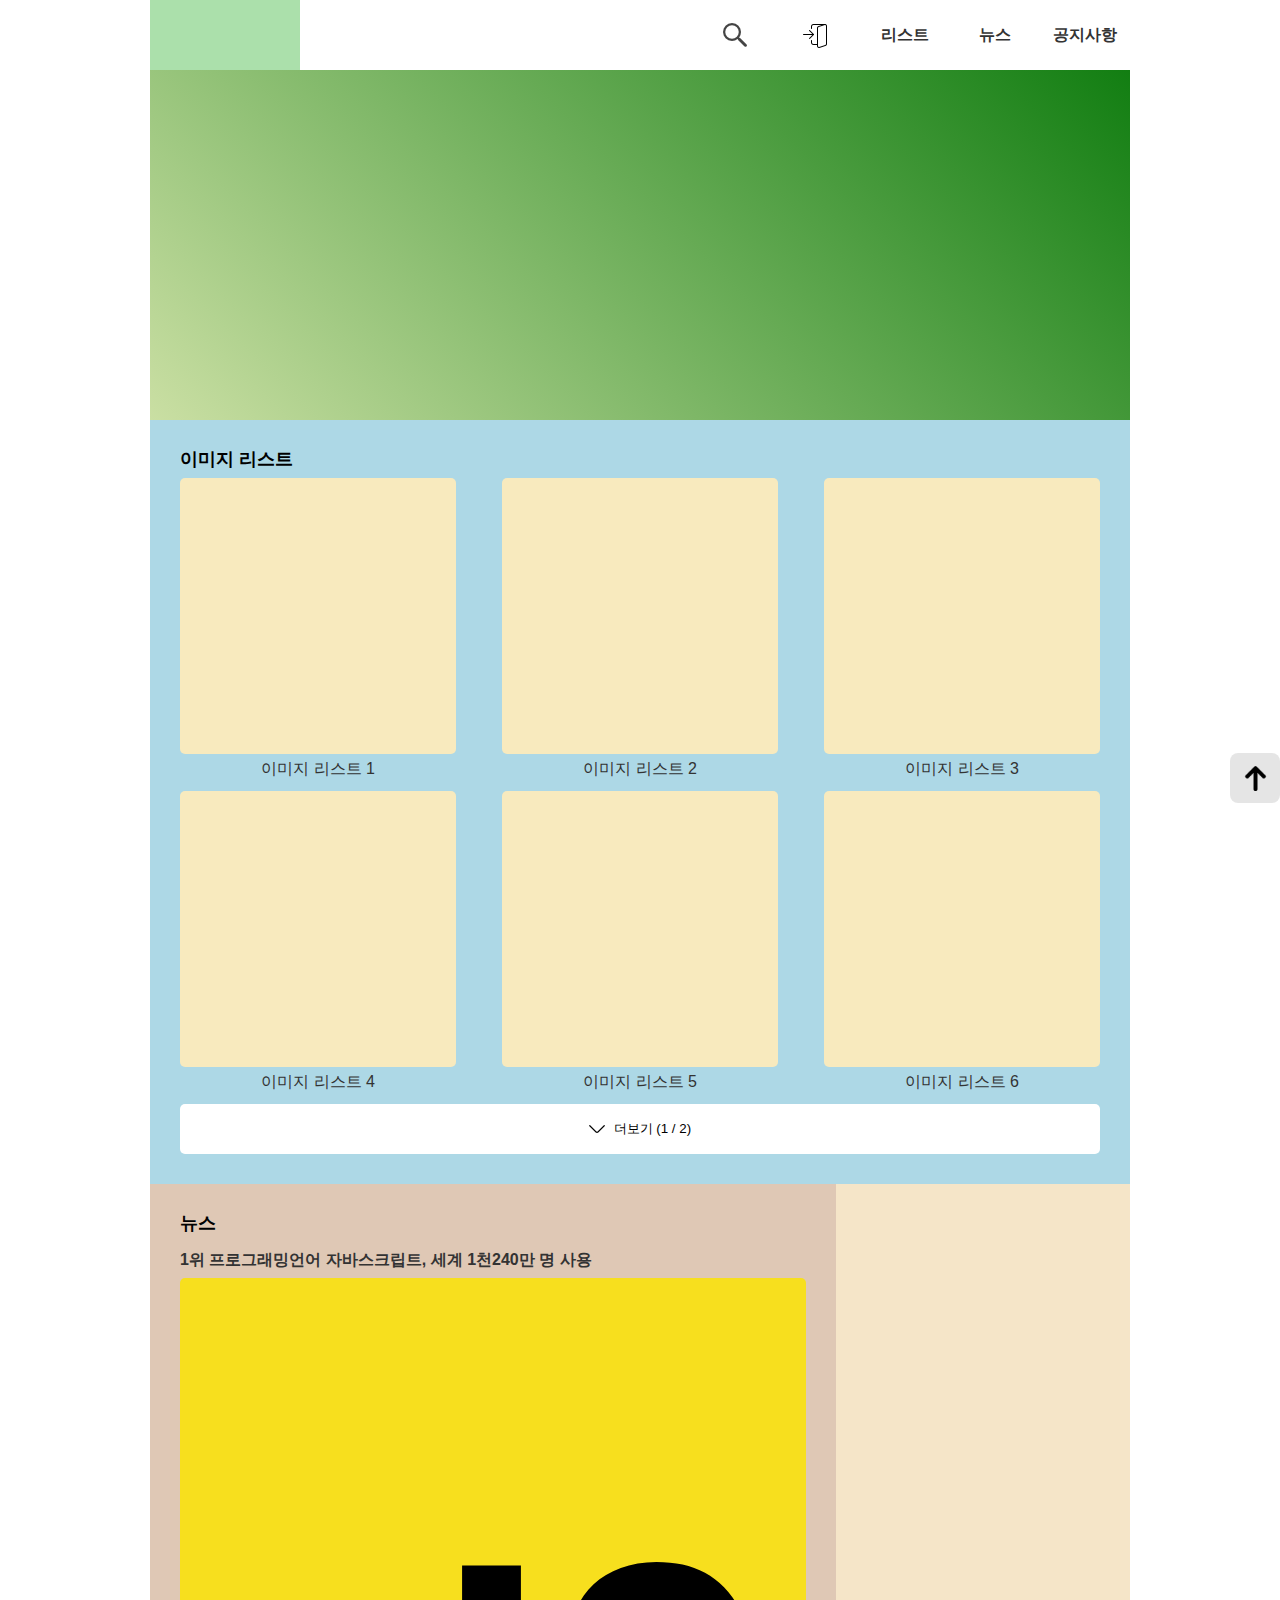
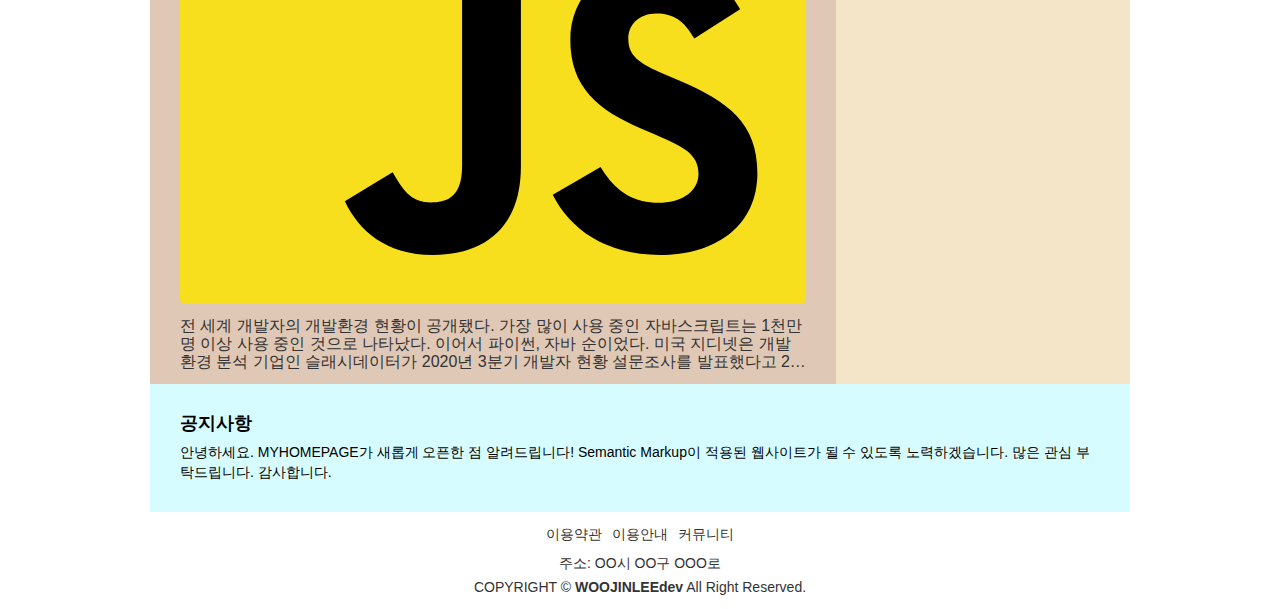
<file: index.html>
<!DOCTYPE html>
<html lang="ko">
<head>
    <meta charset="UTF-8">
    <meta name="viewport" content="width=device-width, initial-scale=1.0">
    <meta
      name="description"
      content="WOOJINLEEdev의 홈페이지입니다. Semantic Markup을 위해 노력하겠습니다."
    />
    <link rel="preconnect" href="https://fonts.gstatic.com">
    <link href="https://fonts.googleapis.com/css2?family=Nanum+Gothic&display=swap" rel="stylesheet">
    <link rel="stylesheet" href="css/index.css">
    <title>My Homepage : Welcome!</title>
</head>
<body class="body">
    <header class="header" id="header">
      <a href="index.html" class="header_link">
        <h1 class="header_title">LOGO</h1>
        <span class="visually_hidden">LOGO</span>
      </a>

      <div class="header_search_gnb_wrap">
          <div class="search hide">
            <input type="button" class="search_back" aria-label="검색창 닫기" value="" name="search_back">
            <input type="text" placeholder="검색어를 입력해주세요." class="search_input">
            <input type="button" class="search_button" value="" name="search_button" aria-label="검색 버튼">
          </div>
          
        <button type="button" class="search_link"><span class="visually_hidden">검색</span></button>
        <button type="button" class="gnb_menu" aria-label="메뉴 버튼"><span class="visually_hidden">gnb menu</span></button>
      </div>

      <nav class="header_nav hide" aria-label="메뉴">
        <ul class="nav_menu">
          <li class="menu_li"><a href="login.html" class="menu_link login" aria-label="로그인"><img src="img/log-in.png" class="li_img" alt=""><span class="li_text">로그인</span></a></li>
          <li class="menu_li"><a href="#header" class="menu_link"><span class="li_text">리스트</span></a></li>
          <li class="menu_li"><a href="#news" class="menu_link"><span class="li_text">뉴스</span></a></li>
          <li class="menu_li"><a href="#notice" class="menu_link"><span class="li_text">공지사항</span></a></li>
        </ul>
      </nav>
    </header>
  
    <main class="main">
      <div class="banner_wrapper">
        <a href="index.html" class="banner_link">
          <div class="banner">
            <span class="visually_hidden">배너</span>
          </div>
        </a>
      </div>

      <section class="main_section" aria-labelledby="main_section">
        <h2 class="section_title" aria-labelledby="main_section">이미지 리스트</h1>
        <ul class="section_list_group"></ul>
      </div>

        <button type="button" class="more_btn">
            <img src="img/down-arrow.png" class="more_icon" alt="button_image">
            <span class="more_text">더보기</span>
            <span>(1 / 2)</span>
        </button>
      </section>
      
      <div class="article_aside_wrap">
        <article class="main_article" id="news">
          <h2 class="article_title">뉴스</h2>
          <a href="https://zdnet.co.kr/view/?no=20201022110455" class="article_link" rel="noopener noreferer" aria-labelledby="articleHeadline" target="_blank">
            <h3 class="article_headline" id="articleHeadline">1위 프로그래밍언어 자바스크립트, 세계 1천240만 명 사용</h3>
            <img src="./img/javascript-img.svg" class="article_img" alt="javascript_image">
            <p class="article_content">
              전 세계 개발자의 개발환경 현황이 공개됐다. 가장 많이 사용 중인 자바스크립트는 1천만 명 이상 사용 중인 것으로 나타났다. 
              이어서 파이썬, 자바 순이었다.
              미국 지디넷은 개발환경 분석 기업인 슬래시데이터가 2020년 3분기 개발자 현황 설문조사를 발표했다고 21일(현지시간) 보도했다.
              이번 수치는 슬래시데이터가 2020년 중반 전 세계에서 활동 중인 소프트웨어 개발자 2천130만 명에 대한 추정치를 기반으로 한다.
              설문조사에 따르면 가장 많이 쓰이는 언어는 자바스크립트였다. 자바스크립트는 커피스크립트와 타입스크립트를 포함해 전 세계적으로 1천240만여 명의 개발자가 사용 중인 것으로 나타났다.
            </p>
          </a>
        </article>

        <aside class="main_aside">
          <a href="#" class="aside_ad">
            <span class="visually_hidden">광고</span>
          </a>
        </aside>
      </div>

      <div class="main_notice" id="notice">
        <strong class="notice_title">
          공지사항
        </strong>
        <p class="notice_content">
          안녕하세요. MYHOMEPAGE가 새롭게 오픈한 점 알려드립니다! 
          Semantic Markup이 적용된 웹사이트가 될 수 있도록 노력하겠습니다. 
          많은 관심 부탁드립니다. 감사합니다.
        </p>
      </div>

      <div class="top_btn">
        <a href="#header" class="top_link">
          <span class="visually_hidden">TOP</span>
        </a>
      </div>

    </main>

    <footer class="footer">
      <ul class="footer_menu">
          <li class="footer_menu_list"><a href="#" class="footer_link">이용약관</a></li>
          <li class="footer_menu_list"><a href="#" class="footer_link">이용안내</a></li>
          <li class="footer_menu_list"><a href="#" class="footer_link">커뮤니티</a></li>
      </ul>
      <address class="footer_address">
        주소: OO시 OO구 OOO로
      </address>
      <p class="footer_copyright">
          COPYRIGHT © <span class="footer_copyright_text">WOOJINLEEdev</span> All Right Reserved.
      </p>
  </footer>

  <script src="js/header.js"></script>
  <script src="js/index.js"></script>
 
</body>
</html>
</file>
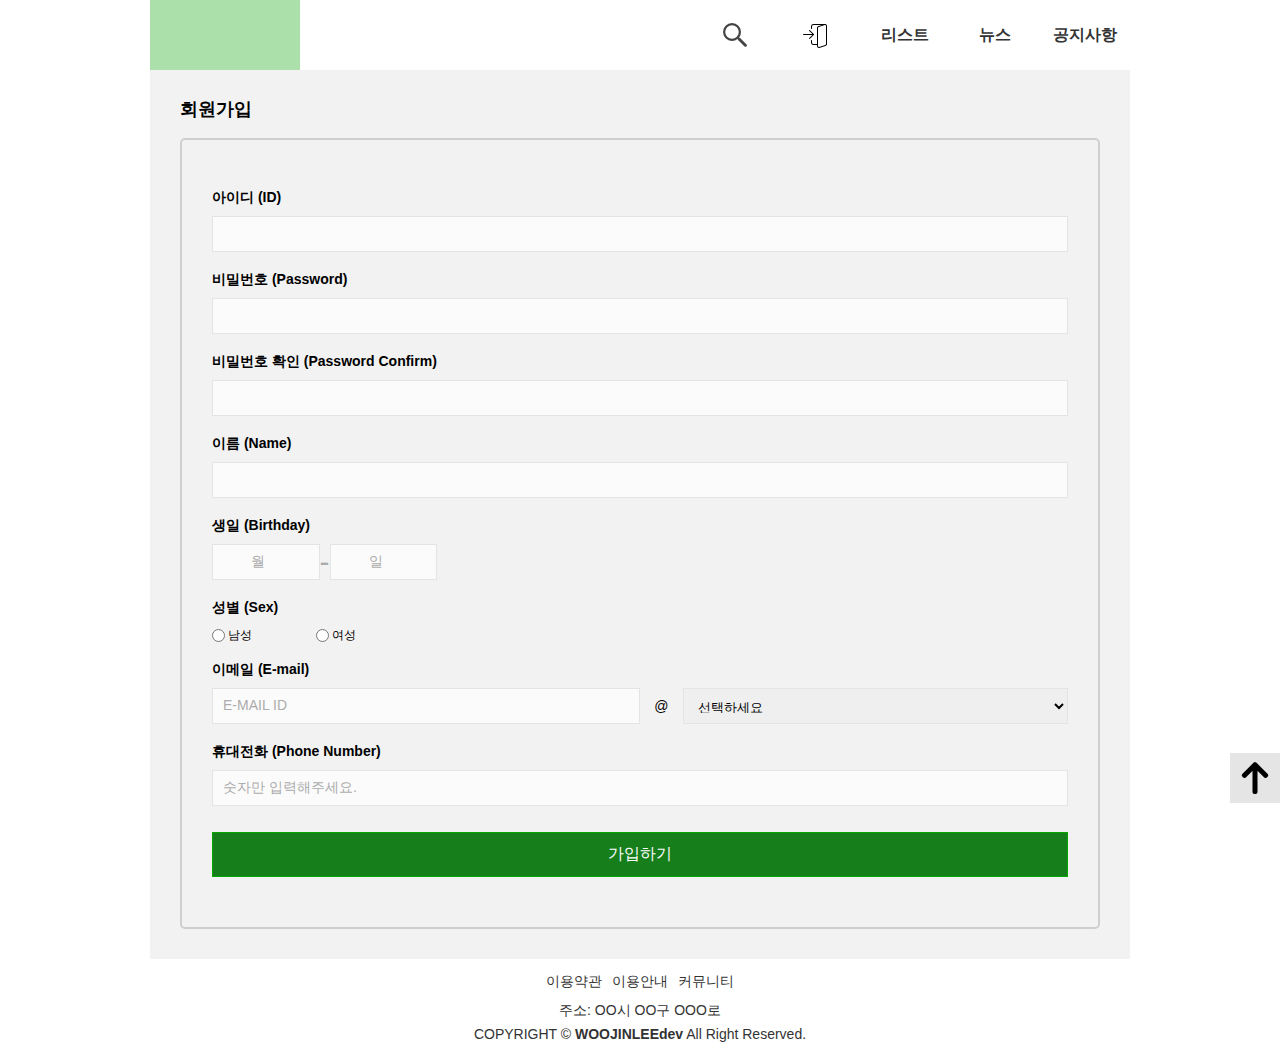
<file: join.html>
<!DOCTYPE html>
<html lang="ko">
  <head>
    <meta charset="UTF-8" />
    <meta name="viewport" content="width=device-width, initial-scale=1.0" />
    <meta
      name="description"
      content="WOOJINLEEdev 홈페이지의 회원 가입 페이지입니다."
    />
    <link rel="preconnect" href="https://fonts.gstatic.com" />
    <link
      href="https://fonts.googleapis.com/css2?family=Nanum+Gothic&display=swap"
      rel="stylesheet"
    />
    <link rel="stylesheet" href="css/join.css" />
    <title>My Homepage : Welcome!</title>
  </head>
  <body>
    <header class="header" id="header">
      <a href="index.html" class="header_link">
        <h1 class="header_title">LOGO</h1>
        <span class="visually_hidden">LOGO</span>
      </a>

      <div class="header_search_gnb_wrap">
        <div class="search hide">
          <input
            type="button"
            class="search_back"
            aria-label="검색창 닫기"
            value=""
            name="search_back"
          />
          <input
            type="text"
            placeholder="검색어를 입력해주세요."
            class="search_input"
          />
          <input
            type="button"
            class="search_button"
            value=""
            name="search_button"
            aria-label="검색 버튼"
          />
        </div>

        <button type="button" class="search_link">
          <span class="visually_hidden">검색</span>
        </button>
        <button type="button" class="gnb_menu" aria-label="메뉴 버튼">
          <span class="visually_hidden">gnb menu</span>
        </button>
      </div>

      <nav class="header_nav hide" aria-label="메뉴">
        <ul class="nav_menu">
          <li class="menu_li">
            <a href="login.html" class="menu_link login" aria-label="로그인"
              ><img src="img/log-in.png" class="li_img" alt="" /><span
                class="li_text"
                >로그인</span
              ></a
            >
          </li>
          <li class="menu_li">
            <a href="#header" class="menu_link"
              ><span class="li_text">리스트</span></a
            >
          </li>
          <li class="menu_li">
            <a href="#news" class="menu_link"
              ><span class="li_text">뉴스</span></a
            >
          </li>
          <li class="menu_li">
            <a href="#notice" class="menu_link"
              ><span class="li_text">공지사항</span></a
            >
          </li>
        </ul>
      </nav>
    </header>

    <main class="main">
      <div class="join_wrapper">
        <div class="join">
          <h2 class="join_head">회원가입</h2>
          <form class="join_form" action="index.html" method="post">
            <label for="userId" class="form_label">아이디 (ID)</label>
            <input type="text" class="form_input" id="userId" />

            <label for="userPassword1" class="form_label"
              >비밀번호 (Password)</label
            >
            <input
              type="password"
              class="form_input"
              id="userPassword1"
              name="password1"
            />

            <label for="userPassword2" class="form_label"
              >비밀번호 확인 (Password Confirm)</label
            >
            <input
              type="password"
              class="form_input"
              id="userPassword2"
              name="password2"
            />

            <label for="name" class="form_label">이름 (Name)</label>
            <input type="text" class="form_input" id="name" />

            <fieldset class="birth">
              <legend class="form_label">생일 (Birthday)</legend>
              <label for="month" class="month_label">월</label>
              <input
                type="number"
                class="form_input month"
                id="month"
                name="month"
                placeholder="월"
                min="1"
                max="12"
              />

              <span class="birth_text">-</span>

              <label for="date" class="date_label">일</label>
              <input
                type="number"
                class="form_input date"
                id="date"
                name="date"
                placeholder="일"
                min="1"
                max="31"
              />
            </fieldset>

            <fieldset class="gender">
              <legend class="form_label">성별 (Sex)</legend>
              <input
                type="radio"
                name="gender"
                value="man"
                id="genderMan"
                class="man"
              /><label for="genderMan" class="gender_man">남성</label>
              <input
                type="radio"
                name="gender"
                value="woman"
                id="genderWoman"
                class="woman"
              /><label for="genderWoman" class="gender_woman">여성</label>
            </fieldset>

            <fieldset class="email">
              <legend class="form_label">이메일 (E-mail)</legend>
              <div class="email_box">
                <label for="emailAddress"></label>
                <input
                  type="email"
                  id="emailAddress"
                  class="form_input mail"
                  placeholder="E-MAIL ID"
                /><span class="email_at">@</span>
                <div class="email_select_box">
                  <label for="emailDomain"></label>
                  <select name="email" id="emailDomain" class="email_select">
                    <option value="">선택하세요</option>
                    <option value="네이버">naver.com</option>
                  </select>
                </div>
              </div>
            </fieldset>

            <fieldset class="phone_number">
              <legend class="form_label">휴대전화 (Phone Number)</legend>
              <label for="phone"></label>
              <input
                type="tel"
                placeholder="숫자만 입력해주세요."
                class="form_input tel"
                id="phone"
              />
            </fieldset>

            <button type="button" class="join_btn" id="joinBtn">
              가입하기
            </button>
          </form>
        </div>
      </div>

      <div class="top_btn">
        <a href="#header" class="top_link">
          <span class="visually_hidden">TOP</span>
        </a>
      </div>
    </main>

    <footer class="footer">
      <ul class="footer_menu">
        <li class="footer_menu_list">
          <a href="#" class="footer_link">이용약관</a>
        </li>
        <li class="footer_menu_list">
          <a href="#" class="footer_link">이용안내</a>
        </li>
        <li class="footer_menu_list">
          <a href="#" class="footer_link">커뮤니티</a>
        </li>
      </ul>
      <address class="footer_address">주소: OO시 OO구 OOO로</address>
      <p class="footer_copyright">
        COPYRIGHT © <span class="footer_copyright_text">WOOJINLEEdev</span> All
        Right Reserved.
      </p>
    </footer>

    <script src="js/header.js"></script>
    <script src="js/join.js"></script>
  </body>
</html>
</file>
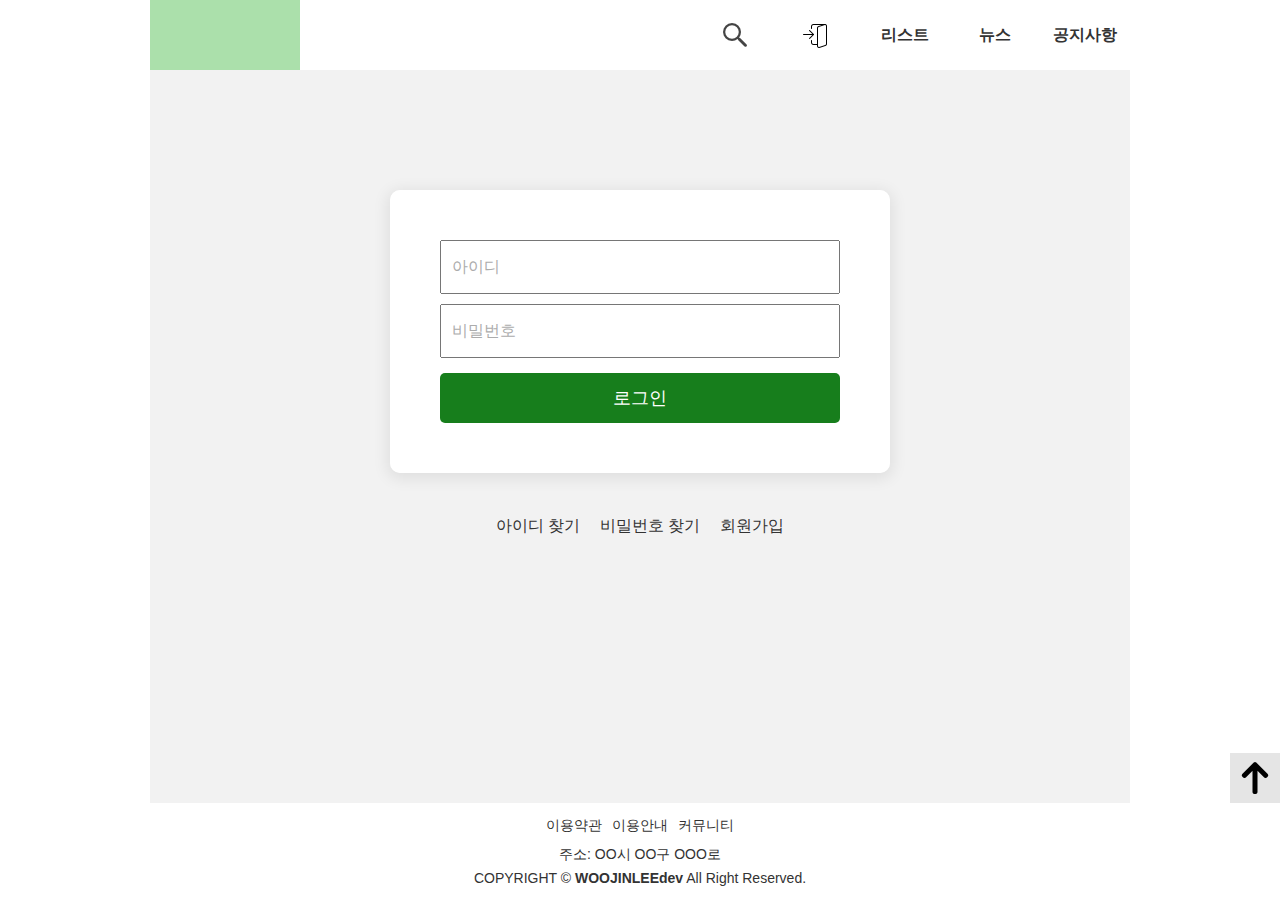
<file: login.html>
<!DOCTYPE html>
<html lang="ko">
  <head>
    <meta charset="UTF-8" />
    <meta name="viewport" content="width=device-width, initial-scale=1.0" />
    <meta
      name="description"
      content="WOOJINLEEdev 홈페이지의 로그인 페이지입니다."
    />
    <link rel="preconnect" href="https://fonts.gstatic.com" />
    <link
      href="https://fonts.googleapis.com/css2?family=Nanum+Gothic&display=swap"
      rel="stylesheet"
    />
    <link rel="stylesheet" href="css/login.css" />
    <title>My Homepage : Welcome!</title>
  </head>
  <body>
    <header class="header" id="header">
      <a href="index.html" class="header_link">
        <h1 class="header_title">LOGO</h1>
        <span class="visually_hidden">LOGO</span>
      </a>

      <div class="header_search_gnb_wrap">
        <div class="search hide">
          <input
            type="button"
            class="search_back"
            aria-label="검색창 닫기"
            value=""
            name="search_back"
          />
          <input
            type="text"
            placeholder="검색어를 입력해주세요."
            class="search_input"
          />
          <input
            type="button"
            class="search_button"
            value=""
            name="search_button"
            aria-label="검색 버튼"
          />
        </div>

        <button type="button" class="search_link">
          <span class="visually_hidden">검색</span>
        </button>
        <button type="button" class="gnb_menu" aria-label="메뉴 버튼">
          <span class="visually_hidden">gnb menu</span>
        </button>
      </div>

      <nav class="header_nav hide" aria-label="메뉴">
        <ul class="nav_menu">
          <li class="menu_li">
            <a href="login.html" class="menu_link login" aria-label="로그인"
              ><img src="img/log-in.png" class="li_img" alt="" /><span
                class="li_text"
                >로그인</span
              ></a
            >
          </li>
          <li class="menu_li">
            <a href="#header" class="menu_link"
              ><span class="li_text">리스트</span></a
            >
          </li>
          <li class="menu_li">
            <a href="#news" class="menu_link"
              ><span class="li_text">뉴스</span></a
            >
          </li>
          <li class="menu_li">
            <a href="#notice" class="menu_link"
              ><span class="li_text">공지사항</span></a
            >
          </li>
        </ul>
      </nav>
    </header>

    <main class="main">
      <form class="login_form" name="login_form">
        <fieldset class="login_fieldset">
          <legend class="visually_hidden">로그인</legend>
          <div>
            <label for="userId" class="visually_hidden">아이디</label>
            <input
              type="text"
              name="id"
              id="userId"
              class="login_input id"
              placeholder="아이디"
            />
          </div>
          <div>
            <label for="userPassword" class="visually_hidden">비밀번호</label>
            <input
              type="password"
              name="password"
              id="userPassword"
              class="login_input password"
              placeholder="비밀번호"
            />
          </div>
          <button type="button" id="logInButton" class="login_btn">
            로그인
          </button>
        </fieldset>
      </form>

      <ul class="main_find_information">
        <li class="find_info_list">
          <a href="#" class="find_link">아이디 찾기</a>
        </li>
        <li class="find_info_list">
          <a href="#" class="find_link">비밀번호 찾기</a>
        </li>
        <li class="find_info_list">
          <a href="join.html" class="find_link">회원가입</a>
        </li>
      </ul>

      <div class="top_btn">
        <a href="#header" class="top_link">
          <span class="visually_hidden">TOP</span>
        </a>
      </div>
    </main>

    <footer class="footer">
      <ul class="footer_menu">
        <li class="footer_menu_list">
          <a href="#" class="footer_link">이용약관</a>
        </li>
        <li class="footer_menu_list">
          <a href="#" class="footer_link">이용안내</a>
        </li>
        <li class="footer_menu_list">
          <a href="#" class="footer_link">커뮤니티</a>
        </li>
      </ul>
      <address class="footer_address">주소: OO시 OO구 OOO로</address>
      <p class="footer_copyright">
        COPYRIGHT © <span class="footer_copyright_text">WOOJINLEEdev</span> All
        Right Reserved.
      </p>
    </footer>

    <script src="js/header.js"></script>
    <script src="js/login.js"></script>
  </body>
</html>
</file>
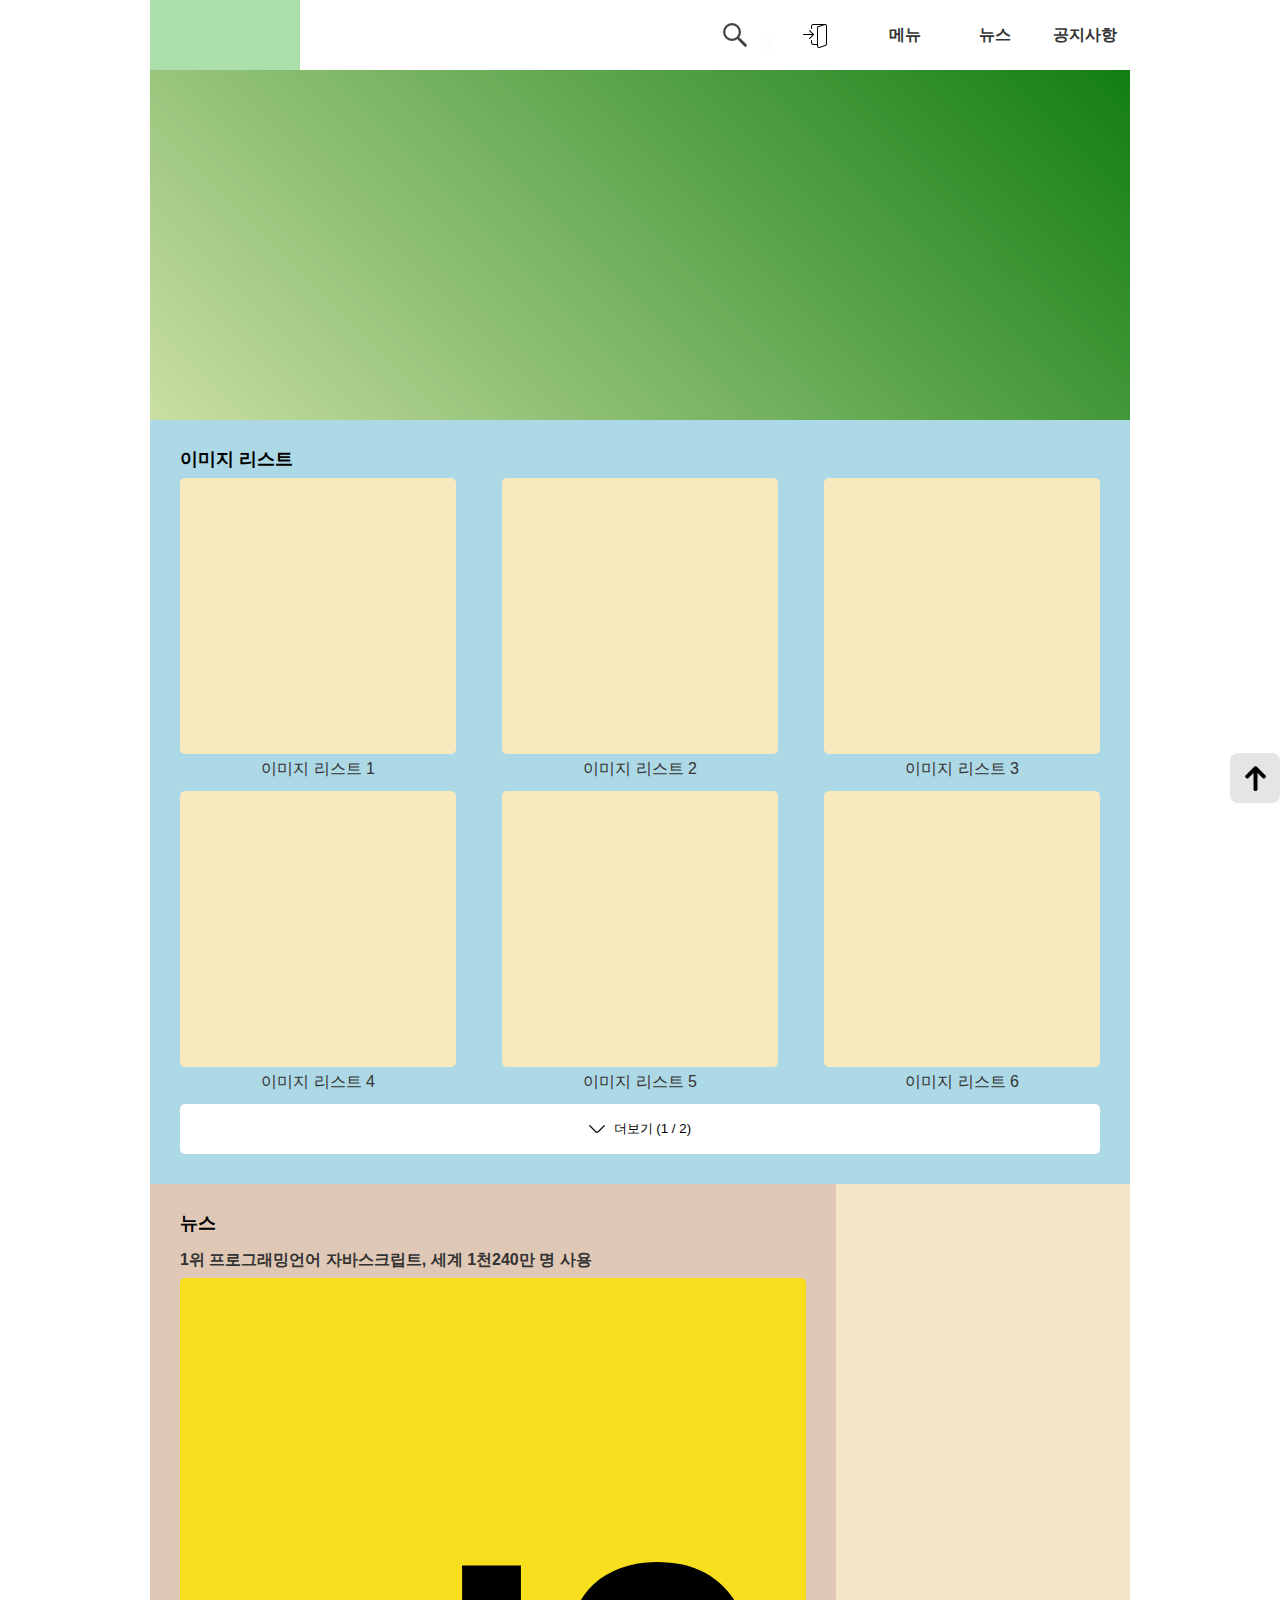
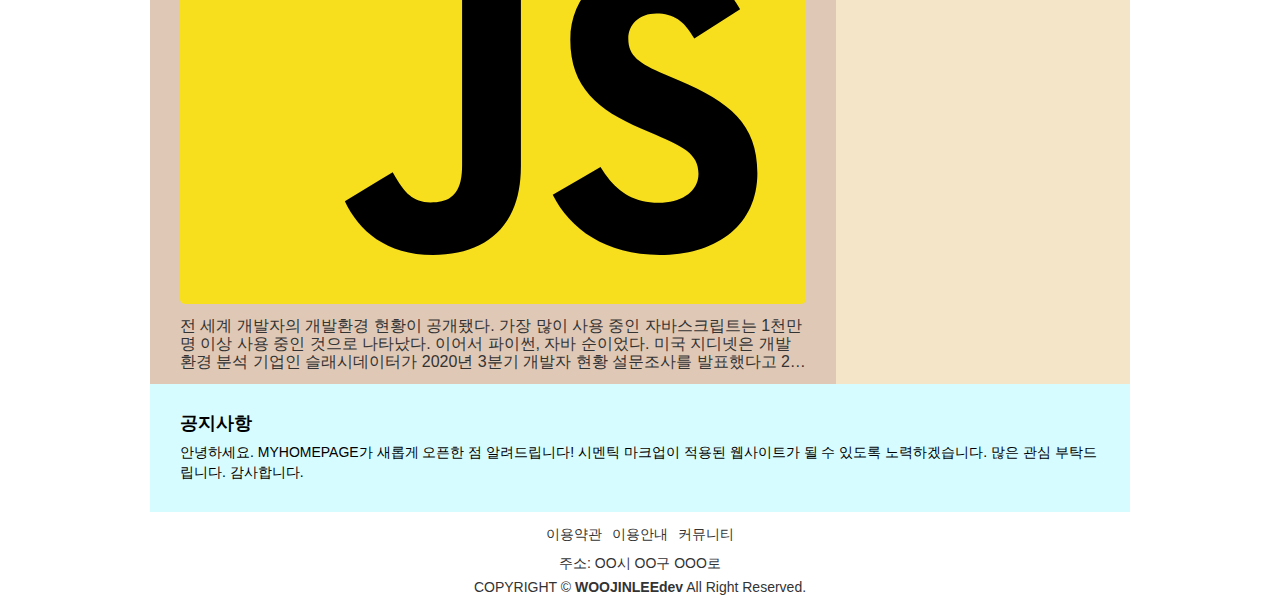
<file: main.html>
<!DOCTYPE html>
<html lang="ko">
<head>
    <meta charset="UTF-8">
    <meta name="viewport" content="width=device-width, initial-scale=1.0">
    <link rel="preconnect" href="https://fonts.gstatic.com">
    <link href="https://fonts.googleapis.com/css2?family=Caveat:wght@700&display=swap" rel="stylesheet">
    <link rel="preconnect" href="https://fonts.gstatic.com">
    <link href="https://fonts.googleapis.com/css2?family=Nanum+Gothic&display=swap" rel="stylesheet">
    <link rel="stylesheet" href="css/main.css">
    <title>My Homepage : Welcome!</title>
</head>
<body class="body">
    <header class="header" id="header">
      <a href="main.html" class="header_link">
        <h1 class="header_title">LOGO</h1>
        <span class="visually_hidden">LOGO</span>
      </a>

      <div class="header_search_gnb_wrap">
          <div class="search hide">
            <input type="button" class="search_back" value="" name="search_back">
            <input type="text" placeholder="검색어를 입력해주세요." class="search_input">
            <input type="button" class="search_button" value="" name="search_button">
          </div>
          
        <button class="search_link"></button>
        <button class="gnb_menu"><span class="visually_hidden">gnb menu</span></button>
      </div>

      <nav class="header_nav hide" aria-label="header">
        <ul class="nav_menu">
          <a href="login.html" class="menu_link login"><li class="menu_li"><img src="img/log-in.png" class="li_img" alt=""><span class="li_text">마이페이지</span></li></a>
          <a href="#header" class="menu_link"><li class="menu_li"><span class="li_text">메뉴</span></li></a>
          <a href="#news" class="menu_link"><li class="menu_li"><span class="li_text">뉴스</span></li></a>
          <a href="#notice" class="menu_link"><li class="menu_li"><span class="li_text">공지사항</span></li></a>
        </ul>
      </nav>
    </header>
  
    <main class="main">
      <div class="banner_wrapper">
        <a href="main.html" class="banner_link">
          <div class="banner">
            <span class="visually_hidden">배너</span>
          </div>
        </a>
      </div>

      <section class="main_section" aria-labelledby="main_section">
        <h2 class="section_title" aria-labelledby="main_section">이미지 리스트</h1>
        <ul class="section_list_group"></ul>
      </div>

        <button type="button" class="more_btn">
            <img src="img/down-arrow.png" class="more_icon" alt="button_image">
            <span class="more_text">더보기</span>
            <span>(1 / 2)</span>
        </button>
      </section>
      
      <div class="article_aside_wrap">
        <article class="main_article" id="news">
          <h2 class="article_title">뉴스</h1>
          <a href="https://zdnet.co.kr/view/?no=20201022110455" class="article_link" target="_blank">
            <h2 class="article_headline">1위 프로그래밍언어 자바스크립트, 세계 1천240만 명 사용</h2>
            <img src="./img/javascript-img.svg" class="article_img" alt="javascript_image">
            <p class="article_content">
              전 세계 개발자의 개발환경 현황이 공개됐다. 가장 많이 사용 중인 자바스크립트는 1천만 명 이상 사용 중인 것으로 나타났다. 
              이어서 파이썬, 자바 순이었다.
              미국 지디넷은 개발환경 분석 기업인 슬래시데이터가 2020년 3분기 개발자 현황 설문조사를 발표했다고 21일(현지시간) 보도했다.
              이번 수치는 슬래시데이터가 2020년 중반 전 세계에서 활동 중인 소프트웨어 개발자 2천130만 명에 대한 추정치를 기반으로 한다.
              설문조사에 따르면 가장 많이 쓰이는 언어는 자바스크립트였다. 자바스크립트는 커피스크립트와 타입스크립트를 포함해 전 세계적으로 1천240만여 명의 개발자가 사용 중인 것으로 나타났다.
            </p>
          </a>
        </article>

        <aside class="main_aside">
          <a href="#" class="aside_ad">
            <span class="visually_hidden">광고</span>
          </a>
        </aside>
      </div>

      <div class="main_notice" id="notice">
        <strong class="notice_title">
          공지사항
        </strong>
        <p class="notice_content">
          안녕하세요. MYHOMEPAGE가 새롭게 오픈한 점 알려드립니다! 
          시멘틱 마크업이 적용된 웹사이트가 될 수 있도록 노력하겠습니다. 
          많은 관심 부탁드립니다. 감사합니다.
        </p>
      </div>

      <div class="top_btn">
        <a href="#header" class="top_link">
          <span class="visually_hidden">TOP</span>
        </a>
      </div>

    </main>

    <footer class="footer">
      <ul class="footer_menu">
          <li class="footer_menu_list"><a href="#" class="footer_link">이용약관</a></li>
          <li class="footer_menu_list"><a href="#" class="footer_link">이용안내</a></li>
          <li class="footer_menu_list"><a href="#" class="footer_link">커뮤니티</a></li>
      </ul>
      <address class="footer_address">
        주소: OO시 OO구 OOO로
      </address>
      <p class="footer_copyright">
          COPYRIGHT © <span class="footer_copyright_text">WOOJINLEEdev</span> All Right Reserved.
      </p>
  </footer>

  <script src="js/header.js"></script>
  <script src="js/main.js"></script>
 
</body>
</html>
</file>
<file: css/index.css>
@charset "UTF-8";

/* http://meyerweb.com/eric/tools/css/reset/
   v2.0 | 20110126
   License: none (public domain)
*/

html,
body,
div,
span,
applet,
object,
iframe,
h1,
h2,
h3,
h4,
h5,
h6,
p,
blockquote,
pre,
a,
abbr,
acronym,
address,
big,
cite,
code,
del,
dfn,
em,
img,
ins,
kbd,
q,
s,
samp,
small,
strike,
strong,
sub,
sup,
tt,
var,
b,
u,
i,
center,
dl,
dt,
dd,
ol,
ul,
li,
fieldset,
form,
label,
legend,
table,
caption,
tbody,
tfoot,
thead,
tr,
th,
td,
article,
aside,
canvas,
details,
embed,
figure,
figcaption,
footer,
header,
hgroup,
menu,
nav,
output,
ruby,
section,
summary,
time,
mark,
audio,
video {
  margin: 0;
  padding: 0;
  border: 0;
  font-size: 100%;
  font: inherit;
  vertical-align: baseline;
}
/* HTML5 display-role reset for older browsers */
article,
aside,
details,
figcaption,
figure,
footer,
header,
hgroup,
menu,
nav,
section {
  display: block;
}
body {
  line-height: 1;
}
ol,
ul {
  list-style: none;
}
blockquote,
q {
  quotes: none;
}
blockquote:before,
blockquote:after,
q:before,
q:after {
  content: "";
  content: none;
}
table {
  border-collapse: collapse;
  border-spacing: 0;
}

html,
body {
  font-family: "나눔 고딕", NanumGothic, "돋움", Dotum, sans-serif;
  width: 100%;
  height: 100%;
  margin: 0 auto;
}

.visually_hidden {
  border: 0;
  padding: 0;
  margin: 0;
  position: absolute;
  height: 1px;
  width: 1px;
  overflow: hidden;
  clip: rect(1px, 1px, 1px, 1px);
  clip-path: inset(50%);
}

.header {
  /* display: flex; */
  height: 50px;
  margin: 0 auto;
  position: relative;
  font-size: 0;
  /* justify-content: space-between; */
}

.header::after {
  display: block;
  content: "";
  overflow: hidden;
  clear: both;
}

.header_link {
  display: inline-block;
  width: 100px;
  height: 50px;
  background-color: rgb(171, 224, 171);
}

.header_search_gnb_wrap {
  display: flex;
  float: right;
  width: 65%;
  height: 50px;
  justify-content: flex-end;
}

.search_link {
  display: inline-block;
  background: url("../img/search.png") no-repeat center;
  width: 50px;
  height: 50px;
  font-size: 0;
  text-align: center;
  border: 0;
  cursor: pointer;
}

.search_wrapper {
  display: block;
  width: 100%;
  height: 50px;
  font-size: 0;
}

.search_back {
  background: url("../img/free-icon-left-arrow-109618.png") no-repeat center;
  background-size: 80%;
  width: 24px;
  height: 50px;
  border: none;
  padding: 0;
  cursor: pointer;
}

.search {
  display: flex;
  flex: 1;
  height: 50px;
  justify-content: flex-end;
}

.search_input {
  display: inline-block;
  width: 50%;
  height: 40px;
  padding: 5px 10px;
  border: none;
  vertical-align: middle;
  outline: none;
  font-size: 14px;
}

.search_button {
  display: inline-block;
  background: url("../img/search.png") no-repeat center;
  width: 50px;
  height: 50px;
  padding: 0;
  border: none;
  cursor: pointer;
}

input::-webkit-input-placeholder {
  color: #acacac;
  font-size: 12px;
}

input::-moz-placeholder {
  color: #acacac;
  font-size: 12px;
}

input:-ms-input-placeholder {
  color: #acacac;
  font-size: 12px;
}

input:-moz-placeholder {
  color: #acacac;
  font-size: 12px;
}

.menu_link {
  display: block;
  text-decoration: none;
  color: #333;
}

.menu_li {
  width: 100%;
  height: 60px;
  line-height: 60px;
  background-color: #fff;
  font-size: 15px;
  font-weight: bold;
  color: #333;
  text-align: center;
}

.li_img {
  vertical-align: middle;
  margin-right: 10px;
}

.gnb_menu {
  display: inline-block;
  font-size: 1px;
  width: 45px;
  height: 50px;
  color: #333;
  background: linear-gradient(#fff 50%, tranparent 50%);
  border: 0;
}

.gnb_menu {
  position: relative;
  float: right;
  width: 50px;
  height: 50px;
  -webkit-box-sizing: border-box;
  box-sizing: border-box;
  background: #00ff0000;
}

.gnb_menu:before,
.gnb_menu:after {
  display: block;
  content: "";
  position: absolute;
  left: 50%;
  top: 50%;
  width: 36px;
  height: 3px;
  background: #000;
  -webkit-transform: translateX(-50%);
  transform: translateX(-50%);
  -webkit-transition: all 0.8s cubic-bezier(0.23, 1, 0.32, 1);
  transition: all 0.8s cubic-bezier(0.23, 1, 0.32, 1);
}

.gnb_menu:before {
  margin-top: -8px;
}

.gnb_menu:after {
  margin-top: 4px;
}

.gnb_menu.active:before {
  margin-top: -2px;
  -webkit-transform: translateX(-50%) rotate(45deg) translateZ(0);
  transform: translateX(-50%) rotate(45deg) translateZ(0);
}

.gnb_menu.active:after {
  margin-top: -2px;
  -webkit-transform: translateX(-50%) rotate(-45deg) translateZ(0);
  transform: translateX(-50%) rotate(-45deg) translateZ(0);
}

/* =========== */

.hidden {
  display: none;
}

.hide {
  display: none;
}

.banner {
  background-color: rgb(202, 223, 163);
  color: #333;
  height: 250px;
}

.main_section {
  background-color: lightblue;
  padding: 20px;
}

.section_title {
  font-size: 18px;
  font-weight: bold;
  padding-bottom: 10px;
}

.section_list_group {
  display: flex;
  flex-wrap: wrap;
  justify-content: space-between;
}

.second {
  float: left;
}

.second:nth-child(2n) {
  float: right;
}

.list {
  font-size: 14px;
  color: #333;
  text-align: center;
  margin-bottom: 10px;
  width: 47%;
}

.image_wrap {
  display: inline-block;
  margin: 0;
}

.list_image {
  width: 100%;
  border-radius: 5px;
}

.image_text {
  height: 20px;
  line-height: 20px;
  color: #333;
}

.image_link {
  text-decoration: none;
}

.more_btn {
  width: 100%;
  height: 50px;
  background-color: #fff;
  border: none;
  border-radius: 5px;
  cursor: pointer;
}

.more_icon {
  vertical-align: middle;
  margin-right: 5px;
}

.more_text {
  line-height: 16px;
  vertical-align: middle;
}

.article_aside_wrap {
  display: flex;
  flex-direction: column;
  height: 100%;
}

.main_article {
  background-color: rgb(223, 200, 181);
  padding: 20px;
}

.article_title {
  font-size: 18px;
  font-weight: bold;
}

.article_link {
  text-decoration: none;
  color: #333;
}

.article_headline {
  font-size: 16px;
  line-height: 16px;
  font-weight: bold;
  margin-top: 20px;
  margin-bottom: 10px;
  overflow: hidden;
  text-overflow: ellipsis;
  white-space: nowrap;
}

.article_img {
  border-radius: 5px;
}

.article_content {
  display: -webkit-box;
  word-wrap: break-word;
  -webkit-line-clamp: 3;
  -webkit-box-orient: vertical;
  overflow: hidden;
  text-overflow: ellipsis;
  line-height: 18px;
  max-height: 54px;
  margin-top: 10px;
}

.aside_ad {
  display: block;
  width: 100%;
  height: 100px;
  background-color: rgb(245, 229, 200);
}

.main_notice {
  padding: 20px;
  background-color: rgb(215, 252, 255);
}

.notice_title {
  font-size: 18px;
  font-weight: bold;
}

.notice_content {
  display: -webkit-box;
  word-wrap: break-word;
  -webkit-line-clamp: 2;
  -webkit-box-orient: vertical;
  overflow: hidden;
  text-overflow: ellipsis;
  font-size: 12px;
  line-height: 15px;
  max-height: 30px;
  margin-top: 10px;
}

.top_btn {
  position: fixed;
  background: url("../img/up-arrow.png") no-repeat center;
  background-size: 15px 15px;
  width: 30px;
  height: 30px;
  right: 0;
  bottom: 91px;
  border-radius: 8px;
  background-color: rgba(0, 0, 0, 0.1);
  z-index: 10;
}

.top_link {
  position: absolute;
  width: 30px;
  height: 30px;
  line-height: 50px;
  font-size: 20px;
  color: #333;
  text-align: center;
  text-decoration: none;
}

.footer {
  width: 100%;
  margin: 0 auto;
  font-size: 12px;
  color: #333;
  background-color: #fff;
}

.footer_menu {
  display: table;
  padding: 15px 0;
  margin: 0 auto;
}

.footer_menu:after {
  display: block;
  clear: both;
  content: "";
}

.footer_menu_list {
  float: left;
}

.footer_menu_list + .footer_menu_list {
  padding-left: 10px;
}

.footer_link {
  text-decoration: none;
  color: #333;
}

.footer_address {
  text-align: center;
  padding-bottom: 10px;
}

.footer_copyright {
  display: table;
  padding-bottom: 15px;
  margin: 0 auto;
}

.footer_copyright_text {
  font-weight: bold;
}

/* ----- 태블릿 ----- */
@media screen and (min-width: 768px) and (max-width: 1023px) {
  .header {
    height: 60px;
  }

  .header_link {
    width: 120px;
    height: 60px;
  }

  .header_search_gnb_wrap {
    height: 60px;
  }

  .search_link {
    width: 60px;
    height: 60px;
  }

  .search_img {
    margin: 18px 0;
  }

  .search {
    height: 60px;
  }

  .search_back {
    background-size: 50%;
    width: 40px;
    height: 60px;
  }

  .search_input {
    height: 50px;
    font-size: 15px;
  }

  .search_button {
    width: 60px;
    height: 60px;
  }

  input::-webkit-input-placeholder {
    font-size: 14px;
  }

  input::-moz-placeholder {
    font-size: 14px;
  }

  input:-ms-input-placeholder {
    font-size: 14px;
  }

  input:-moz-placeholder {
    font-size: 14px;
  }

  .gnb_menu {
    width: 60px;
    height: 60px;
  }

  .banner {
    min-height: 350px;
  }

  .image_text {
    height: 30px;
    line-height: 30px;
    font-size: 16px;
  }
}

/* ----- PC ----- */
@media screen and (min-width: 1024px) {
  .header {
    display: flex;
    width: 980px;
    height: 70px;
    justify-content: flex-start;
  }

  .header_link {
    width: 150px;
    height: 70px;
    margin-right: 78px;
  }

  .header_search_gnb_wrap {
    width: 40%;
    height: 70px;
  }

  .search {
    height: 70px;
  }

  .search_back {
    background-size: 50%;
    width: 40px;
    height: 70px;
  }

  .search_link {
    display: inline-block;
    width: 70px;
    height: 70px;
  }

  .search_input {
    width: 65%;
    height: 60px;
    font-size: 16px;
  }

  .search_button {
    width: 70px;
    height: 70px;
  }

  input::-webkit-input-placeholder {
    font-size: 16px;
  }

  input::-moz-placeholder {
    font-size: 16px;
  }

  input:-ms-input-placeholder {
    font-size: 16px;
  }

  input:-moz-placeholder {
    font-size: 16px;
  }

  .gnb_menu {
    display: none;
  }

  .header_nav {
    display: inline-block;
  }

  .menu_li {
    display: inline-block;
    width: 90px;
    height: 70px;
    line-height: 70px;
    font-size: 16px;
  }

  .login {
    width: 100px;
  }

  .menu_li > .login > .li_text {
    display: none;
  }

  .menu_link {
    width: 90px;
    height: 70px;
  }

  .menu_link:hover {
    color: rgb(92, 151, 218);
  }

  .li_img {
    margin: 0;
  }

  .main {
    width: 980px;
    margin: 0 auto;
  }

  .banner {
    min-height: 350px;
    background: linear-gradient(45deg, rgb(202, 223, 163), rgb(18, 126, 18));
  }

  .main_section {
    padding: 30px;
  }

  .list {
    width: 30%;
  }

  .list_element {
    position: relative;
  }

  .list_image {
    max-width: 300px;
  }

  .image_text {
    height: 25px;
    line-height: 25px;
    font-size: 16px;
  }

  .image_dim {
    display: none;
    position: absolute;
    content: "";
    width: 276px;
    height: 276px;
    top: 0;
    right: 0;
    bottom: 0;
    left: 0;
    background-color: rgba(241, 192, 119, 0.3);
    border-radius: 5px;
  }

  .list_element:hover > .image_dim {
    display: block;
  }

  .second {
    display: inline-block;
  }

  .second + .second {
    float: left;
    margin-left: 46px;
  }

  .second:nth-child(4n) {
    margin-left: 0;
  }

  .article_aside_wrap {
    flex-direction: row;
  }

  .main_article {
    display: inline-block;
    width: calc(70% - 60px);
    max-height: 740px;
    padding: 30px;
  }

  .main_aside {
    width: 30%;
  }

  .aside_ad {
    width: calc(100% - 60px);
    height: calc(100% - 60px);
    padding: 30px;
  }

  .main_notice {
    padding: 30px;
  }

  .notice_content {
    min-height: 40px;
    font-size: 14px;
    line-height: 20px;
  }

  .top_btn {
    width: 50px;
    height: 50px;
    background-size: 25px;
    bottom: 97px;
  }

  .top_link {
    width: 50px;
    height: 50px;
  }

  .footer {
    width: 980px;
    font-size: 14px;
  }

  .hidden {
    display: none;
  }
}
</file>
<file: css/join.css>
@charset "UTF-8";

/* http://meyerweb.com/eric/tools/css/reset/
   v2.0 | 20110126
   License: none (public domain)
*/

html,
body,
div,
span,
applet,
object,
iframe,
h1,
h2,
h3,
h4,
h5,
h6,
p,
blockquote,
pre,
a,
abbr,
acronym,
address,
big,
cite,
code,
del,
dfn,
em,
img,
ins,
kbd,
q,
s,
samp,
small,
strike,
strong,
sub,
sup,
tt,
var,
b,
u,
i,
center,
dl,
dt,
dd,
ol,
ul,
li,
fieldset,
form,
label,
legend,
table,
caption,
tbody,
tfoot,
thead,
tr,
th,
td,
article,
aside,
canvas,
details,
embed,
figure,
figcaption,
footer,
header,
hgroup,
menu,
nav,
output,
ruby,
section,
summary,
time,
mark,
audio,
video {
  margin: 0;
  padding: 0;
  border: 0;
  font-size: 100%;
  font: inherit;
  vertical-align: baseline;
}
/* HTML5 display-role reset for older browsers */
article,
aside,
details,
figcaption,
figure,
footer,
header,
hgroup,
menu,
nav,
section {
  display: block;
}
body {
  line-height: 1;
}
ol,
ul {
  list-style: none;
}
blockquote,
q {
  quotes: none;
}
blockquote:before,
blockquote:after,
q:before,
q:after {
  content: "";
  content: none;
}
table {
  border-collapse: collapse;
  border-spacing: 0;
}

html,
body {
  font-family: "나눔 고딕", NanumGothic, "돋움", Dotum, sans-serif;
  width: 100%;
  height: 100%;
  margin: 0 auto;
}

.visually_hidden {
  border: 0;
  padding: 0;
  margin: 0;
  position: absolute;
  height: 1px;
  width: 1px;
  overflow: hidden;
  clip: rect(1px, 1px, 1px, 1px);
  clip-path: inset(50%);
}

.header {
  height: 50px;
  margin: 0 auto;
  position: relative;
  font-size: 0;
}

.header::after {
  display: block;
  content: "";
  overflow: hidden;
  clear: both;
}

.header_link {
  display: inline-block;
  width: 100px;
  height: 50px;
  background-color: rgb(171, 224, 171);
}

.header_search_gnb_wrap {
  display: flex;
  float: right;
  width: 65%;
  height: 50px;
  justify-content: flex-end;
}

.search_link {
  display: inline-block;
  background: url("../img/search.png") no-repeat center;
  width: 50px;
  height: 50px;
  font-size: 0;
  text-align: center;
  border: 0;
  cursor: pointer;
}

.search_wrapper {
  display: block;
  width: 100%;
  height: 50px;
  font-size: 0;
}

.search_back {
  background: url("../img/free-icon-left-arrow-109618.png") no-repeat center;
  background-size: 80%;
  width: 24px;
  height: 50px;
  border: none;
  padding: 0;
  cursor: pointer;
}

.search {
  display: flex;
  flex: 1;
  height: 50px;
  justify-content: flex-end;
}

.search_input {
  display: inline-block;
  width: 50%;
  height: 40px;
  padding: 5px 10px;
  border: none;
  vertical-align: middle;
  outline: none;
  font-size: 14px;
}

.search_button {
  display: inline-block;
  background: url("../img/search.png") no-repeat center;
  width: 50px;
  height: 50px;
  padding: 0;
  border: none;
  cursor: pointer;
}

input::-webkit-input-placeholder {
  color: #acacac;
  font-size: 12px;
}

input::-moz-placeholder {
  color: #acacac;
  font-size: 12px;
}

input:-ms-input-placeholder {
  color: #acacac;
  font-size: 12px;
}

input:-moz-placeholder {
  color: #acacac;
  font-size: 12px;
}

.menu_link {
  display: block;
  text-decoration: none;
  color: #333;
}

.menu_li {
  width: 100%;
  height: 60px;
  line-height: 60px;
  background-color: #fff;
  font-size: 15px;
  font-weight: bold;
  color: #333;
  text-align: center;
}

.li_img {
  vertical-align: middle;
  margin-right: 10px;
}

.gnb_menu {
  display: inline-block;
  font-size: 1px;
  width: 45px;
  height: 50px;
  color: #333;
  background: linear-gradient(#fff 50%, tranparent 50%);
  border: 0;
}

.gnb_menu {
  position: relative;
  float: right;
  width: 50px;
  height: 50px;
  -webkit-box-sizing: border-box;
  box-sizing: border-box;
  background: #00ff0000;
}

.gnb_menu:before,
.gnb_menu:after {
  display: block;
  content: "";
  position: absolute;
  left: 50%;
  top: 50%;
  width: 36px;
  height: 3px;
  background: #000;
  -webkit-transform: translateX(-50%);
  transform: translateX(-50%);
  -webkit-transition: all 0.8s cubic-bezier(0.23, 1, 0.32, 1);
  transition: all 0.8s cubic-bezier(0.23, 1, 0.32, 1);
}

.gnb_menu:before {
  margin-top: -8px;
}

.gnb_menu:after {
  margin-top: 4px;
}

.gnb_menu.active:before {
  margin-top: -2px;
  -webkit-transform: translateX(-50%) rotate(45deg) translateZ(0);
  transform: translateX(-50%) rotate(45deg) translateZ(0);
}

.gnb_menu.active:after {
  margin-top: -2px;
  -webkit-transform: translateX(-50%) rotate(-45deg) translateZ(0);
  transform: translateX(-50%) rotate(-45deg) translateZ(0);
}

/* =========== */

.hidden {
  display: none;
}

.hide {
  display: none;
}

.main {
  padding: 20px;
  background-color: rgba(0, 0, 0, 0.05);
}

.form {
  width: 100%;
  border: 1px solid #e4e4e4;
  background-color: #fbfbfb;
  padding: 20px;
}

.join_head {
  font-size: 18px;
  font-weight: bold;
  margin-bottom: 20px;
}

.form_label {
  font-size: 14px;
  color: #000;
  font-weight: bold;
  padding-bottom: 12px;
  display: block;
}

.form_input {
  width: calc(100% - 22px);
  border: 1px solid #e4e4e4;
  background-color: #fbfbfb;
  font-size: 12px;
  color: #000;
  margin-bottom: 20px;
  padding: 10px;
}

.birth {
  display: flex;
}

.birth_text {
  height: 36px;
  line-height: 36px;
  font-size: 30px;
  padding: 0;
  text-align: center;
  color: #acacac;
}

.month {
  width: 10%;
  margin-bottom: 0;
  text-align: center;
}

.date {
  width: 10%;
  margin-bottom: 0;
  text-align: center;
}

.email {
  font-size: 0;
}

.email_box {
  display: flex;
}

.mail {
  width: calc(50% - 22px);
}

.email_at {
  display: inline-block;
  box-sizing: border-box;
  text-align: center;
  line-height: 36px;
  font-size: 14px;
  width: 5%;
}

.email_select_box {
  display: inline-block;
  width: 45%;
  margin-bottom: 20px;
}

.email_select {
  width: 100%;
  max-height: 36px;
  padding: 10px;
  border: 1px solid #e4e4e4;
}

.phone_number {
  margin-bottom: 20px;
}

.tel {
  /* width: 100%; */
  margin-right: 12px;
  margin-bottom: 6px;
}

.code {
  margin-bottom: 0;
}

.join_btn {
  font-size: 16px;
  width: 100%;
  cursor: pointer;
  border: 1px solid #08a600;
  background-color: rgb(23, 126, 28);
  color: #fff;
  height: 35px;
  outline: none;
}

.birth {
  margin-bottom: 20px;
  font-size: 0;
}

.birth_select {
  width: 30%;
  margin-top: 12px;
  margin-right: 14px;
}

.birth_select:last-child {
  margin-right: 0;
}

.gender {
  margin-bottom: 20px;
}

.gender_man {
  margin-right: 60px;
}

.man,
.woman,
.gender_man,
.gender_woman {
  vertical-align: middle;
  font-size: 12px;
  font-weight: normal;
}

.man,
.woman {
  margin-left: 0;
  margin-top: 1px;
}

.checkbox {
  margin: 1px 3px 0 0;
}

.top_btn {
  position: fixed;
  background: url("../img/up-arrow.png") no-repeat center;
  width: 50px;
  height: 50px;
  right: 0;
  bottom: 91px;
  background-color: rgba(0, 0, 0, 0.1);
  z-index: 10;
}

.top_link {
  position: absolute;
  width: 50px;
  height: 50px;
  line-height: 50px;
  font-size: 20px;
  color: #333;
  text-align: center;
  text-decoration: none;
}

.footer {
  width: 100%;
  margin: 0 auto;
  font-size: 12px;
  color: #333;
  background-color: #fff;
}

.footer_menu {
  display: table;
  padding: 15px 0;
  margin: 0 auto;
}

.footer_menu:after {
  display: block;
  clear: both;
  content: "";
}

.footer_menu_list {
  float: left;
}

.footer_menu_list + .footer_menu_list {
  padding-left: 10px;
}

.footer_link {
  text-decoration: none;
  color: #333;
}

.footer_address {
  text-align: center;
  padding-bottom: 10px;
}

.footer_copyright {
  display: table;
  padding-bottom: 15px;
  margin: 0 auto;
}

.footer_copyright_text {
  font-weight: bold;
}

/* ----- 태블릿 ----- */
@media screen and (min-width: 768px) and (max-width: 1023px) {
  .header {
    height: 60px;
  }

  .header_link {
    width: 120px;
    height: 60px;
  }

  .header_search_gnb_wrap {
    height: 60px;
  }

  .search_link {
    width: 60px;
    height: 60px;
  }

  .search {
    height: 60px;
  }

  .search_back {
    background-size: 50%;
    width: 40px;
    height: 60px;
  }

  .search_input {
    height: 50px;
    font-size: 15px;
  }

  .search_button {
    width: 60px;
    height: 60px;
  }

  .gnb_menu {
    width: 60px;
    height: 60px;
  }

  input::-webkit-input-placeholder {
    font-size: 13px;
  }

  input::-moz-placeholder {
    font-size: 13px;
  }

  input:-ms-input-placeholder {
    font-size: 13px;
  }

  input:-moz-placeholder {
    font-size: 13px;
  }

  .main {
    /* height: 800px; */
    padding: 30px;
  }

  .join_btn {
    height: 40px;
  }
}

/* ----- PC ----- */
@media screen and (min-width: 1024px) {
  .header {
    display: flex;
    width: 980px;
    height: 70px;
    justify-content: flex-start;
  }

  .header_link {
    width: 150px;
    height: 70px;
    margin-right: 78px;
  }

  .header_search_gnb_wrap {
    width: 40%;
    height: 70px;
  }

  .search {
    height: 70px;
  }

  .search_back {
    background-size: 50%;
    width: 40px;
    height: 70px;
  }

  .search_link {
    display: inline-block;
    width: 70px;
    height: 70px;
  }

  .search_input {
    width: 65%;
    height: 60px;
    font-size: 16px;
  }

  .search_button {
    width: 70px;
    height: 70px;
  }

  .gnb_menu {
    display: none;
  }

  input::-webkit-input-placeholder {
    font-size: 14px;
  }

  input::-moz-placeholder {
    font-size: 14px;
  }

  input:-ms-input-placeholder {
    font-size: 14px;
  }

  input:-moz-placeholder {
    font-size: 14px;
  }

  .header_nav {
    display: inline-block;
  }

  .menu_li {
    display: inline-block;
    width: 90px;
    height: 70px;
    line-height: 70px;
    font-size: 16px;
  }

  .login {
    width: 100px;
  }

  .menu_li > .login > .li_text {
    display: none;
  }

  .menu_link {
    width: 90px;
    height: 70px;
  }

  .menu_link:hover {
    color: rgb(92, 151, 218);
  }

  .li_img {
    margin: 0;
  }

  .main {
    width: 920px;
    margin: 0 auto;
    padding: 30px;
  }

  .join_form {
    border: 2px solid #cfcfcf;
    border-radius: 5px;
    padding: 50px 30px;
  }

  .join_btn {
    height: 45px;
  }

  .top_btn {
    bottom: 97px;
  }

  .footer {
    width: 980px;
    font-size: 14px;
  }

  .hidden {
    display: none;
  }
}
</file>
<file: css/login.css>
@charset "UTF-8";

/* http://meyerweb.com/eric/tools/css/reset/
   v2.0 | 20110126
   License: none (public domain)
*/

html,
body,
div,
span,
applet,
object,
iframe,
h1,
h2,
h3,
h4,
h5,
h6,
p,
blockquote,
pre,
a,
abbr,
acronym,
address,
big,
cite,
code,
del,
dfn,
em,
img,
ins,
kbd,
q,
s,
samp,
small,
strike,
strong,
sub,
sup,
tt,
var,
b,
u,
i,
center,
dl,
dt,
dd,
ol,
ul,
li,
fieldset,
form,
label,
legend,
table,
caption,
tbody,
tfoot,
thead,
tr,
th,
td,
article,
aside,
canvas,
details,
embed,
figure,
figcaption,
footer,
header,
hgroup,
menu,
nav,
output,
ruby,
section,
summary,
time,
mark,
audio,
video {
  margin: 0;
  padding: 0;
  border: 0;
  font-size: 100%;
  font: inherit;
  vertical-align: baseline;
}
/* HTML5 display-role reset for older browsers */
article,
aside,
details,
figcaption,
figure,
footer,
header,
hgroup,
menu,
nav,
section {
  display: block;
}
body {
  line-height: 1;
}
ol,
ul {
  list-style: none;
}
blockquote,
q {
  quotes: none;
}
blockquote:before,
blockquote:after,
q:before,
q:after {
  content: "";
  content: none;
}
table {
  border-collapse: collapse;
  border-spacing: 0;
}

html,
body {
  font-family: "나눔 고딕", NanumGothic, "돋움", Dotum, sans-serif;
  width: 100%;
  height: 100%;
  margin: 0 auto;
}

.visually_hidden {
  border: 0;
  padding: 0;
  margin: 0;
  position: absolute;
  height: 1px;
  width: 1px;
  overflow: hidden;
  clip: rect(1px, 1px, 1px, 1px);
  clip-path: inset(50%);
}

.header {
  height: 50px;
  margin: 0 auto;
  position: relative;
  font-size: 0;
}

.header::after {
  display: block;
  content: "";
  overflow: hidden;
  clear: both;
}

.header_link {
  display: inline-block;
  width: 100px;
  height: 50px;
  background-color: rgb(171, 224, 171);
}

.header_search_gnb_wrap {
  display: flex;
  float: right;
  width: 65%;
  height: 50px;
  justify-content: flex-end;
}

.search_link {
  display: inline-block;
  background: url("../img/search.png") no-repeat center;
  width: 50px;
  height: 50px;
  font-size: 0;
  text-align: center;
  border: 0;
  cursor: pointer;
}

.search_wrapper {
  display: block;
  width: 100%;
  height: 50px;
  font-size: 0;
}

.search_back {
  background: url("../img/free-icon-left-arrow-109618.png") no-repeat center;
  background-size: 80%;
  width: 24px;
  height: 50px;
  border: none;
  padding: 0;
  cursor: pointer;
}

.search {
  display: flex;
  flex: 1;
  height: 50px;
  justify-content: flex-end;
}

.search_input {
  display: inline-block;
  width: 50%;
  height: 40px;
  padding: 5px 10px;
  border: none;
  vertical-align: middle;
  outline: none;
  font-size: 14px;
}

.search_button {
  display: inline-block;
  background: url("../img/search.png") no-repeat center;
  width: 50px;
  height: 50px;
  padding: 0;
  border: none;
  cursor: pointer;
}

input::-webkit-input-placeholder {
  color: #acacac;
  font-size: 12px;
}

input::-moz-placeholder {
  color: #acacac;
  font-size: 12px;
}

input:-ms-input-placeholder {
  color: #acacac;
  font-size: 12px;
}

input:-moz-placeholder {
  color: #acacac;
  font-size: 12px;
}

.menu_link {
  display: block;
  text-decoration: none;
  color: #333;
}

.menu_li {
  width: 100%;
  height: 60px;
  line-height: 60px;
  background-color: #fff;
  font-size: 15px;
  font-weight: bold;
  color: #333;
  text-align: center;
}

.li_img {
  vertical-align: middle;
  margin-right: 10px;
}

.gnb_menu {
  display: inline-block;
  font-size: 1px;
  width: 45px;
  height: 50px;
  color: #333;
  background: linear-gradient(#fff 50%, tranparent 50%);
  border: 0;
}

.gnb_menu {
  position: relative;
  float: right;
  width: 50px;
  height: 50px;
  -webkit-box-sizing: border-box;
  box-sizing: border-box;
  background: #00ff0000;
}

.gnb_menu:before,
.gnb_menu:after {
  display: block;
  content: "";
  position: absolute;
  left: 50%;
  top: 50%;
  width: 36px;
  height: 3px;
  background: #000;
  -webkit-transform: translateX(-50%);
  transform: translateX(-50%);
  -webkit-transition: all 0.8s cubic-bezier(0.23, 1, 0.32, 1);
  transition: all 0.8s cubic-bezier(0.23, 1, 0.32, 1);
}

.gnb_menu:before {
  margin-top: -8px;
}

.gnb_menu:after {
  margin-top: 4px;
}

.gnb_menu.active:before {
  margin-top: -2px;
  -webkit-transform: translateX(-50%) rotate(45deg) translateZ(0);
  transform: translateX(-50%) rotate(45deg) translateZ(0);
}

.gnb_menu.active:after {
  margin-top: -2px;
  -webkit-transform: translateX(-50%) rotate(-45deg) translateZ(0);
  transform: translateX(-50%) rotate(-45deg) translateZ(0);
}

/* =========== */

.hidden {
  display: none;
}

.hide {
  display: none;
}

.main {
  height: calc(100vh - 181px);
  padding: 20px;
  background-color: rgba(0, 0, 0, 0.05);
}

.login_fieldset {
  max-width: 400px;
  margin: 30px auto 10px;
  background-color: #00ff0000;
}

.login_input {
  width: calc(100% - 24px);
  height: 30px;
  padding: 10px;
  margin-bottom: 10px;
}

.login_btn {
  width: 100%;
  height: 50px;
  border: none;
  background-color: rgb(23, 126, 28);
  font-size: 18px;
  color: #fff;
  border-radius: 5px;
  margin-top: 5px;
  cursor: pointer;
}

.main_find_information {
  display: table;
  padding: 15px 0;
  margin: 0 auto;
}

.find_info_list {
  float: left;
}

.find_info_list + .find_info_list {
  padding-left: 20px;
}

.find_link {
  text-decoration: none;
  color: #333;
}

.top_btn {
  position: fixed;
  background: url("../img/up-arrow.png") no-repeat center;
  width: 50px;
  height: 50px;
  right: 0;
  bottom: 91px;
  background-color: rgba(0, 0, 0, 0.1);
  z-index: 10;
}

.top_link {
  position: absolute;
  width: 50px;
  height: 50px;
  line-height: 50px;
  font-size: 20px;
  color: #333;
  text-align: center;
  text-decoration: none;
}

.footer {
  width: 100%;
  margin: 0 auto;
  font-size: 12px;
  color: #333;
  background-color: #fff;
}

.footer_menu {
  display: table;
  padding: 15px 0;
  margin: 0 auto;
}

.footer_menu:after {
  display: block;
  clear: both;
  content: "";
}

.footer_menu_list {
  float: left;
}

.footer_menu_list + .footer_menu_list {
  padding-left: 10px;
}

.footer_link {
  text-decoration: none;
  color: #333;
}

.footer_address {
  text-align: center;
  padding-bottom: 10px;
}

.footer_copyright {
  display: table;
  padding-bottom: 15px;
  margin: 0 auto;
}

.footer_copyright_text {
  font-weight: bold;
}

/* ----- 태블릿 ----- */
@media screen and (min-width: 768px) and (max-width: 1023px) {
  .header {
    height: 60px;
  }

  .header_link {
    width: 120px;
    height: 60px;
  }

  .header_search_gnb_wrap {
    height: 60px;
  }

  .search_link {
    width: 60px;
    height: 60px;
  }

  .search {
    height: 60px;
  }

  .search_back {
    background-size: 50%;
    width: 40px;
    height: 60px;
  }

  .search_input {
    height: 50px;
    font-size: 15px;
  }

  .search_button {
    width: 60px;
    height: 60px;
  }

  .gnb_menu {
    width: 60px;
    height: 60px;
  }

  input::-webkit-input-placeholder {
    font-size: 14px;
  }

  input::-moz-placeholder {
    font-size: 14px;
  }

  input:-ms-input-placeholder {
    font-size: 14px;
  }

  input:-moz-placeholder {
    font-size: 14px;
  }

  .main {
    height: calc(100vh - 191px);
  }

  .login_fieldset {
    width: 500px;
    margin: 100px auto 20px;
  }
}

/* ----- PC ----- */
@media screen and (min-width: 1024px) {
  .header {
    display: flex;
    width: 980px;
    height: 70px;
    justify-content: flex-start;
  }

  .header_link {
    width: 150px;
    height: 70px;
    margin-right: 78px;
  }

  .header_search_gnb_wrap {
    width: 40%;
    height: 70px;
  }

  .search {
    height: 70px;
  }

  .search_back {
    background-size: 50%;
    width: 40px;
    height: 70px;
  }

  .search_link {
    display: inline-block;
    width: 70px;
    height: 70px;
  }

  .search_input {
    width: 65%;
    height: 60px;
    font-size: 16px;
  }

  .search_button {
    width: 70px;
    height: 70px;
  }

  .gnb_menu {
    display: none;
  }

  input::-webkit-input-placeholder {
    font-size: 16px;
  }

  input::-moz-placeholder {
    font-size: 16px;
  }

  input:-ms-input-placeholder {
    font-size: 16px;
  }

  input:-moz-placeholder {
    font-size: 16px;
  }

  .header_nav {
    display: inline-block;
  }

  .menu_li {
    display: inline-block;
    width: 90px;
    height: 70px;
    line-height: 70px;
    font-size: 16px;
  }

  .login {
    width: 100px;
  }

  .menu_li > .login > .li_text {
    display: none;
  }

  .menu_link {
    width: 90px;
    height: 70px;
  }

  .menu_link:hover {
    color: rgb(92, 151, 218);
  }

  .li_img {
    margin: 0;
  }

  .main {
    width: 940px;
    height: calc(100vh - 207px);
    margin: 0 auto;
  }

  .login_fieldset {
    width: 500px;
    margin: 100px auto 30px;
    border-radius: 10px;
    padding: 50px;
    background-color: #fff;
    box-shadow: 0 3px 15px 3px rgba(0, 0, 0, 0.08);
  }

  .login_input:focus {
    outline-color: rgb(138, 207, 142);
  }

  .top_btn {
    bottom: 97px;
  }

  .footer {
    width: 980px;
    font-size: 14px;
  }

  .hidden {
    display: none;
  }
}
</file>
<file: css/main.css>
@charset "UTF-8";

/* http://meyerweb.com/eric/tools/css/reset/
   v2.0 | 20110126
   License: none (public domain)
*/

html,
body,
div,
span,
applet,
object,
iframe,
h1,
h2,
h3,
h4,
h5,
h6,
p,
blockquote,
pre,
a,
abbr,
acronym,
address,
big,
cite,
code,
del,
dfn,
em,
img,
ins,
kbd,
q,
s,
samp,
small,
strike,
strong,
sub,
sup,
tt,
var,
b,
u,
i,
center,
dl,
dt,
dd,
ol,
ul,
li,
fieldset,
form,
label,
legend,
table,
caption,
tbody,
tfoot,
thead,
tr,
th,
td,
article,
aside,
canvas,
details,
embed,
figure,
figcaption,
footer,
header,
hgroup,
menu,
nav,
output,
ruby,
section,
summary,
time,
mark,
audio,
video {
  margin: 0;
  padding: 0;
  border: 0;
  font-size: 100%;
  font: inherit;
  vertical-align: baseline;
}
/* HTML5 display-role reset for older browsers */
article,
aside,
details,
figcaption,
figure,
footer,
header,
hgroup,
menu,
nav,
section {
  display: block;
}
body {
  line-height: 1;
}
ol,
ul {
  list-style: none;
}
blockquote,
q {
  quotes: none;
}
blockquote:before,
blockquote:after,
q:before,
q:after {
  content: "";
  content: none;
}
table {
  border-collapse: collapse;
  border-spacing: 0;
}

html,
body {
  font-family: "나눔 고딕", NanumGothic, "돋움", Dotum, sans-serif;
  width: 100%;
  height: 100%;
  margin: 0 auto;
}

.visually_hidden {
  border: 0;
  padding: 0;
  margin: 0;
  position: absolute;
  height: 1px;
  width: 1px;
  overflow: hidden;
  clip: rect(1px, 1px, 1px, 1px);
  clip-path: inset(50%);
}

.header {
  /* display: flex; */
  height: 50px;
  margin: 0 auto;
  position: relative;
  font-size: 0;
  /* justify-content: space-between; */
}

.header::after {
  display: block;
  content: "";
  overflow: hidden;
  clear: both;
}

.header_link {
  display: inline-block;
  width: 100px;
  height: 50px;
  background-color: rgb(171, 224, 171);
}

.header_search_gnb_wrap {
  display: flex;
  float: right;
  width: 65%;
  height: 50px;
  justify-content: flex-end;
}

.search_link {
  display: inline-block;
  background: url("../img/search.png") no-repeat center;
  width: 50px;
  height: 50px;
  font-size: 0;
  text-align: center;
  border: 0;
}

.search_wrapper {
  display: block;
  width: 100%;
  height: 50px;
  font-size: 0;
}

.search_back {
  background: url("../img/free-icon-left-arrow-109618.png") no-repeat center;
  background-size: 80%;
  width: 24px;
  height: 50px;
  border: none;
  padding: 0;
}

.search {
  display: flex;
  flex: 1;
  height: 50px;
  justify-content: flex-end;
}

.search_input {
  display: inline-block;
  width: 50%;
  height: 40px;
  padding: 5px 10px;
  border: none;
  vertical-align: middle;
  outline: none;
  font-size: 14px;
}

.search_button {
  display: inline-block;
  background: url("../img/search.png") no-repeat center;
  width: 50px;
  height: 50px;
  padding: 0;
  border: none;
}

input::-webkit-input-placeholder {
  color: #acacac;
  font-size: 12px;
}

input::-moz-placeholder {
  color: #acacac;
  font-size: 12px;
}

input:-ms-input-placeholder {
  color: #acacac;
  font-size: 12px;
}

input:-moz-placeholder {
  color: #acacac;
  font-size: 12px;
}

/* .search_btn {
  display: inline-block;
  border: none;
  width: 10%;
  background-color: #fff;
  height: 50px;
  padding: 0;
  vertical-align: middle;
}


.search_back_btn {
  display: inline-block;
  border: none;
  width: 10%;
  background-color: #fff;
  height: 50px;
  padding: 0;
  vertical-align: middle;
} */

.menu_link {
  text-decoration: none;
}

.menu_li {
  width: 100%;
  height: 60px;
  line-height: 60px;
  background-color: #fff;
  font-size: 15px;
  font-weight: bold;
  color: #333;
  text-align: center;
}

.li_img {
  vertical-align: middle;
  margin-right: 10px;
}

.login {
  box-shadow: 0 3px 15px 3px rgba(0, 0, 0, 0.08);
}

/* gnb_menu */
.gnb_menu {
  display: inline-block;
  font-size: 1px;
  width: 45px;
  height: 50px;
  color: #333;
  background: linear-gradient(#fff 50%, tranparent 50%);
  border: 0;
}

.gnb_menu {
  position: relative;
  float: right;
  width: 50px;
  height: 50px;
  -webkit-box-sizing: border-box;
  box-sizing: border-box;
  background: #00ff0000;
}

.gnb_menu:before,
.gnb_menu:after {
  display: block;
  content: "";
  position: absolute;
  left: 50%;
  top: 50%;
  width: 36px;
  height: 3px;
  background: #000;
  -webkit-transform: translateX(-50%);
  transform: translateX(-50%);
  -webkit-transition: all 0.8s cubic-bezier(0.23, 1, 0.32, 1);
  transition: all 0.8s cubic-bezier(0.23, 1, 0.32, 1);
}

.gnb_menu:before {
  margin-top: -8px;
}

.gnb_menu:after {
  margin-top: 4px;
}

.gnb_menu.active:before {
  margin-top: -2px;
  -webkit-transform: translateX(-50%) rotate(45deg) translateZ(0);
  transform: translateX(-50%) rotate(45deg) translateZ(0);
}

.gnb_menu.active:after {
  margin-top: -2px;
  -webkit-transform: translateX(-50%) rotate(-45deg) translateZ(0);
  transform: translateX(-50%) rotate(-45deg) translateZ(0);
}

/* =========== */

.hidden {
  display: none;
}

.hide {
  display: none;
}

.banner {
  background-color: rgb(202, 223, 163);
  color: #333;
  height: 250px;
}

.main_section {
  background-color: lightblue;
  padding: 20px;
}

.section_title {
  font-size: 18px;
  font-weight: bold;
  padding-bottom: 10px;
}

.section_list_group {
  display: flex;
  flex-wrap: wrap;
  justify-content: space-between;
}

.second {
  float: left;
}

.second:nth-child(2n) {
  float: right;
}

.list {
  font-size: 14px;
  color: #333;
  text-align: center;
  margin-bottom: 10px;
  width: 47%;
}

.image_wrap {
  display: inline-block;
  margin: 0;
}

.list_image {
  width: 100%;
  border-radius: 5px;
}

.image_text {
  height: 20px;
  line-height: 20px;
  color: #333;
}

.image_link {
  text-decoration: none;
}

.more_btn {
  width: 100%;
  height: 50px;
  background-color: #fff;
  border: none;
  border-radius: 5px;
  cursor: pointer;
}

.more_icon {
  vertical-align: middle;
  margin-right: 5px;
}

.more_text {
  line-height: 16px;
  vertical-align: middle;
}

.article_aside_wrap {
  display: flex;
  flex-direction: column;
  height: 100%;
}

.main_article {
  background-color: rgb(223, 200, 181);
  padding: 20px;
}

.article_title {
  font-size: 18px;
  font-weight: bold;
}

.article_link {
  text-decoration: none;
  color: #333;
}

.article_headline {
  font-size: 16px;
  line-height: 16px;
  font-weight: bold;
  margin-top: 20px;
  margin-bottom: 10px;
  overflow: hidden;
  text-overflow: ellipsis;
  white-space: nowrap;
}

.article_img {
  border-radius: 5px;
}

.article_content {
  display: -webkit-box;
  word-wrap: break-word;
  -webkit-line-clamp: 3;
  -webkit-box-orient: vertical;
  overflow: hidden;
  text-overflow: ellipsis;
  line-height: 18px;
  max-height: 54px;
  margin-top: 10px;
}

.aside_ad {
  display: block;
  width: 100%;
  height: 100px;
  background-color: rgb(245, 229, 200);
}

.main_notice {
  padding: 20px;
  background-color: rgb(215, 252, 255);
}

.notice_title {
  font-size: 18px;
  font-weight: bold;
}

.notice_content {
  display: -webkit-box;
  word-wrap: break-word;
  -webkit-line-clamp: 2;
  -webkit-box-orient: vertical;
  overflow: hidden;
  text-overflow: ellipsis;
  font-size: 12px;
  line-height: 15px;
  max-height: 30px;
  margin-top: 10px;
}

.top_btn {
  position: fixed;
  background: url("../img/up-arrow.png") no-repeat center;
  background-size: 15px 15px;
  width: 30px;
  height: 30px;
  right: 0;
  bottom: 91px;
  border-radius: 8px;
  background-color: rgba(0, 0, 0, 0.1);
  z-index: 10;
}

.top_link {
  position: absolute;
  width: 30px;
  height: 30px;
  line-height: 50px;
  font-size: 20px;
  color: #333;
  text-align: center;
  text-decoration: none;
}

.footer {
  width: 100%;
  margin: 0 auto;
  font-size: 12px;
  color: #333;
  background-color: #fff;
}

.footer_menu {
  display: table;
  padding: 15px 0;
  margin: 0 auto;
}

.footer_menu:after {
  display: block;
  clear: both;
  content: "";
}

.footer_menu_list {
  float: left;
}

.footer_menu_list + .footer_menu_list {
  padding-left: 10px;
}

.footer_link {
  text-decoration: none;
  color: #333;
}

.footer_address {
  text-align: center;
  padding-bottom: 10px;
}

.footer_copyright {
  display: table;
  padding-bottom: 15px;
  margin: 0 auto;
}

.footer_copyright_text {
  font-weight: bold;
}

/* ----- 태블릿 ----- */
@media screen and (min-width: 768px) and (max-width: 1023px) {
  .header {
    height: 60px;
  }

  .header_link {
    width: 120px;
    height: 60px;
  }

  .search_link {
    width: 60px;
    height: 60px;
  }

  .search_img {
    margin: 18px 0;
  }

  .search {
    height: 60px;
  }

  .search_back {
    background-size: 50%;
    width: 40px;
    height: 60px;
  }

  .search_input {
    height: 50px;
    font-size: 15px;
  }

  .search_button {
    width: 60px;
    height: 60px;
  }

  input::-webkit-input-placeholder {
    font-size: 14px;
  }

  input::-moz-placeholder {
    font-size: 14px;
  }

  input:-ms-input-placeholder {
    font-size: 14px;
  }

  input:-moz-placeholder {
    font-size: 14px;
  }

  .gnb_menu {
    width: 60px;
    height: 60px;
  }

  .banner {
    min-height: 350px;
  }

  .image_text {
    height: 30px;
    line-height: 30px;
    font-size: 16px;
  }
}

/* ----- PC ----- */
@media screen and (min-width: 1024px) {
  .header {
    display: flex;
    width: 980px;
    height: 70px;
    justify-content: flex-start;
  }

  .header_link {
    width: 150px;
    height: 70px;
    margin-right: 78px;
    /* margin-right: 176px; */
  }

  .header_search_gnb_wrap {
    width: 40%;
    height: 70px;
  }

  .search {
    height: 70px;
  }

  .search_back {
    background-size: 50%;
    width: 40px;
    height: 70px;
  }

  .search_link {
    display: inline-block;
    width: 70px;
    height: 70px;
  }

  .search_input {
    width: 65%;
    height: 60px;
    font-size: 16px;
  }

  .search_button {
    width: 70px;
    height: 70px;
  }

  /* .search_img {
    display: inline-block;
    margin: 23px 0;
    text-align: center;
  } */

  input::-webkit-input-placeholder {
    font-size: 16px;
  }

  input::-moz-placeholder {
    font-size: 16px;
  }

  input:-ms-input-placeholder {
    font-size: 16px;
  }

  input:-moz-placeholder {
    font-size: 16px;
  }

  .gnb_menu {
    display: none;
  }

  .header_nav {
    display: inline-block;
  }

  .menu_li {
    display: inline-block;
    width: 90px;
    height: 70px;
    line-height: 70px;
    font-size: 16px;
  }

  .login {
    width: 100px;
  }

  .menu_li:hover {
    color: rgb(92, 151, 218);
  }

  .login > .menu_li > .li_text {
    display: none;
  }

  .li_img {
    margin: 0;
  }

  .main {
    width: 980px;
    margin: 0 auto;
  }

  .banner {
    min-height: 350px;
    background: linear-gradient(45deg, rgb(202, 223, 163), rgb(18, 126, 18));
  }

  .main_section {
    padding: 30px;
  }

  .list {
    width: 30%;
  }

  .list_element {
    position: relative;
  }

  .list_image {
    max-width: 300px;
  }

  .image_text {
    height: 25px;
    line-height: 25px;
    font-size: 16px;
  }

  .image_dim {
    display: none;
    position: absolute;
    content: "";
    width: 276px;
    height: 276px;
    top: 0;
    right: 0;
    bottom: 0;
    left: 0;
    background-color: rgba(241, 192, 119, 0.3);
    border-radius: 5px;
  }

  .list_element:hover > .image_dim {
    display: block;
  }

  .second {
    display: inline-block;
  }

  .second + .second {
    float: left;
    margin-left: 46px;
  }

  .second:nth-child(4n) {
    margin-left: 0;
  }

  .article_aside_wrap {
    flex-direction: row;
  }

  .main_article {
    display: inline-block;
    width: calc(70% - 60px);
    max-height: 740px;
    padding: 30px;
  }

  .main_aside {
    width: 30%;
  }

  .aside_ad {
    width: calc(100% - 60px);
    height: calc(100% - 60px);
    padding: 30px;
  }

  .main_notice {
    padding: 30px;
  }

  .notice_content {
    min-height: 40px;
    font-size: 14px;
    line-height: 20px;
  }

  .top_btn {
    width: 50px;
    height: 50px;
    background-size: 25px;
    bottom: 97px;
  }

  .top_link {
    width: 50px;
    height: 50px;
  }

  .footer {
    width: 980px;
    font-size: 14px;
  }

  .hidden {
    display: none;
  }
}
</file>
